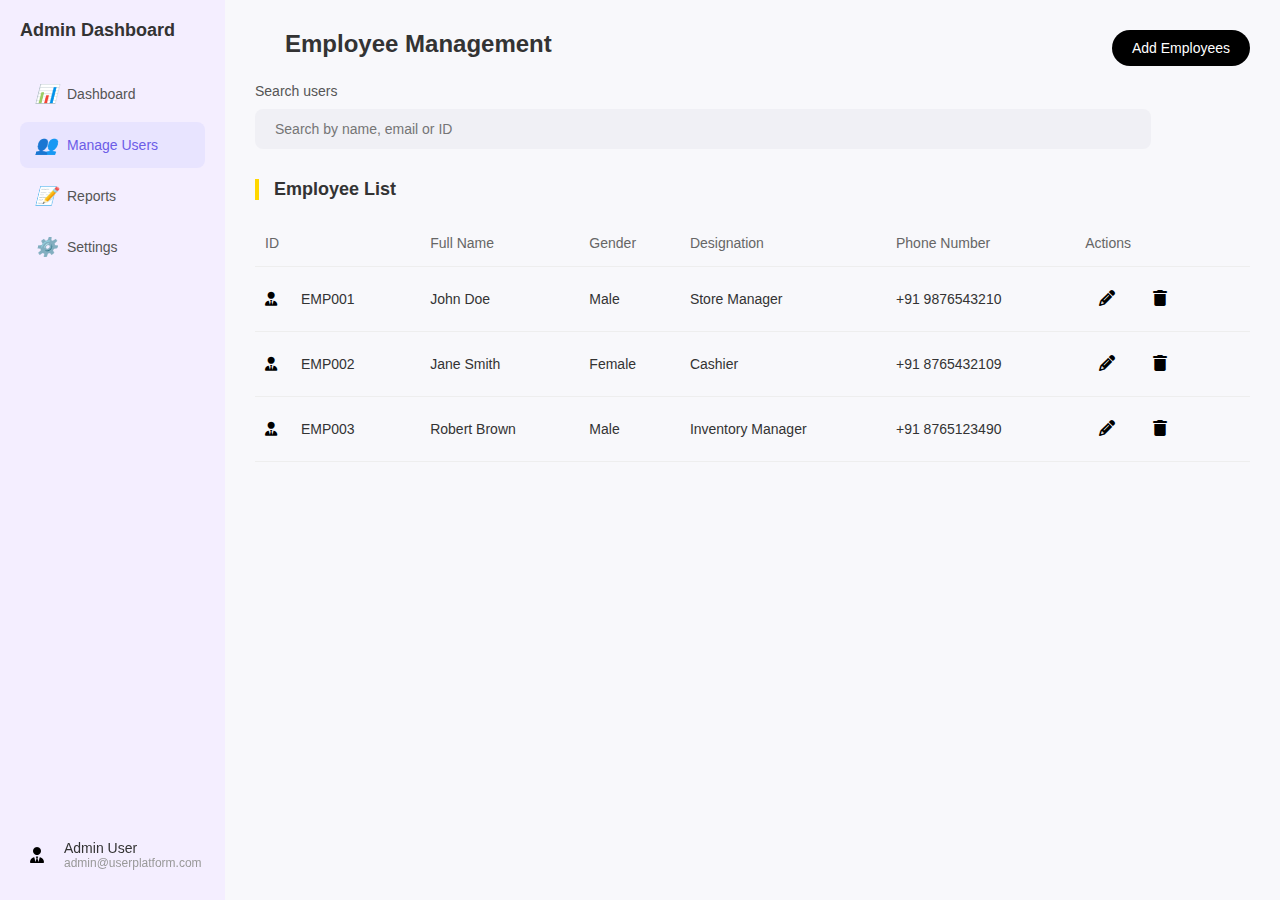
<file: pages/employee-dashboard/index.html>
<!DOCTYPE html>
<html lang="en">
  <head>
    <meta charset="UTF-8" />
    <meta name="viewport" content="width=device-width, initial-scale=1.0" />
    <link rel="stylesheet" href="./styles.css" />
    <link
      rel="stylesheet"
      href="https://cdnjs.cloudflare.com/ajax/libs/font-awesome/6.5.0/css/all.min.css"
    />

    <title>Employee Dashboard</title>
  </head>
  <body>
    <!-- Sidebar -->
    <div class="sidebar" id="sidebar">
      <button class="close-btn" id="closeSidebar">✖</button>
      <!-- Close Button -->
      <div class="sidebar-header">
        <h2>Admin Dashboard</h2>
      </div>

      <nav>
        <a href="#" class="nav-item">
          <i>📊</i>
          Dashboard
        </a>
        <a href="#" class="nav-item active">
          <i>👥</i>
          Manage Users
        </a>
        <a href="#" class="nav-item">
          <i>📝</i>
          Reports
        </a>
        <a href="#" class="nav-item">
          <i>⚙️</i>
          Settings
        </a>
      </nav>

      <div class="admin-profile">
        <i class="fas fa-user-tie" style="margin-right: 20px"></i>
        <div class="admin-info">
          <span class="admin-name">Admin User</span>
          <span class="admin-email">admin@userplatform.com</span>
        </div>
      </div>
    </div>

    <!-- Main Content -->
    <div class="main-content">
      <div class="page-header">
        <h1 class="page-title">Employee Management</h1>
        <a href="../employee-registration/index.html">
          <button class="add-user-btn">Add Employees</button>
        </a>
      </div>

      <button class="sidebar-toggler" id="sidebarToggler">☰</button>

      <div class="search-section">
        <label class="search-label">Search users</label>
        <div class="search-container">
          <input
            type="text"
            class="search-input"
            placeholder="Search by name, email or ID"
          />
        </div>
      </div>

      <h2 class="user-list-header">Employee List</h2>

      <table class="user-table">
        <thead>
          <tr>
            <th>ID</th>
            <th>Full Name</th>
            <th>Gender</th>
            <th>Designation</th>
            <th>Phone Number</th>
            <th>Actions</th>
          </tr>
        </thead>
        <tbody id="employeeTableBody">
          <tr>
            <td class="user-id" data-label="ID">
              <i class="fas fa-user-tie" style="margin-right: 20px"></i>
              EMP001
            </td>
            <td data-label="Full Name">John Smith</td>
            <td data-label="Gender">Male</td>
            <td data-label="Designation">Store Manager</td>
            <td data-label="Phone Number">+91 9876543210</td>
            <td data-label="Actions">
              <div class="action-buttons">
                <button class="edit-btn" title="Edit">
                  <i class="fas fa-user-edit"></i>
                </button>
                <button class="delete-btn" title="Delete">
                  <i class="fa fa-trash" aria-hidden="true"></i>
                </button>
              </div>
            </td>
          </tr>
          <tr>
            <td class="user-id">
              <i class="fas fa-user-tie" style="margin-right: 20px"></i>
              EMP002
            </td>
            <td>Sarah Johnson</td>
            <td>Female</td>
            <td>Sales Associate</td>
            <td>+91 8765432109</td>
            <td>
              <div class="action-buttons">
                <button class="edit-btn" title="Edit">
                  <i class="fas fa-user-edit"></i>
                </button>
                <button class="delete-btn" title="Delete">
                  <i class="fa fa-trash" aria-hidden="true"></i>
                </button>
              </div>
            </td>
          </tr>
          <tr>
            <td class="user-id">
              <i class="fas fa-user-tie" style="margin-right: 20px"></i>
              EMP003
            </td>
            <td>Michael Brown</td>
            <td>Male</td>
            <td>Inventory Manager</td>
            <td>+91 7654321098</td>
            <td>
              <div class="action-buttons">
                <button class="edit-btn" title="Edit">
                  <i class="fas fa-user-edit"></i>
                </button>
                <button class="delete-btn" title="Delete">
                  <i class="fa fa-trash" aria-hidden="true"></i>
                </button>
              </div>
            </td>
          </tr>
          <tr>
            <td class="user-id">
              <i class="fas fa-user-tie" style="margin-right: 20px"></i>
              EMP004
            </td>
            <td>Emily Davis</td>
            <td>Female</td>
            <td>Cashier</td>
            <td>+91 6543210987</td>
            <td>
              <div class="action-buttons">
                <button class="edit-btn" title="Edit">
                  <i class="fas fa-user-edit"></i>
                </button>
                <button class="delete-btn" title="Delete">
                  <i class="fa fa-trash" aria-hidden="true"></i>
                </button>
              </div>
            </td>
          </tr>
          <tr>
            <td class="user-id">
              <i class="fas fa-user-tie" style="margin-right: 20px"></i>
              EMP005
            </td>
            <td>Robert Wilson</td>
            <td>Male</td>
            <td>Tailor</td>
            <td>+91 5432109876</td>
            <td>
              <div class="action-buttons">
                <button class="edit-btn" title="Edit">
                  <i class="fas fa-user-edit"></i>
                </button>
                <button class="delete-btn" title="Delete">
                  <i class="fa fa-trash" aria-hidden="true"></i>
                </button>
              </div>
            </td>
          </tr>
        </tbody>
      </table>
    </div>
    <script src="./script.js"></script>
  </body>
</html>
</file>
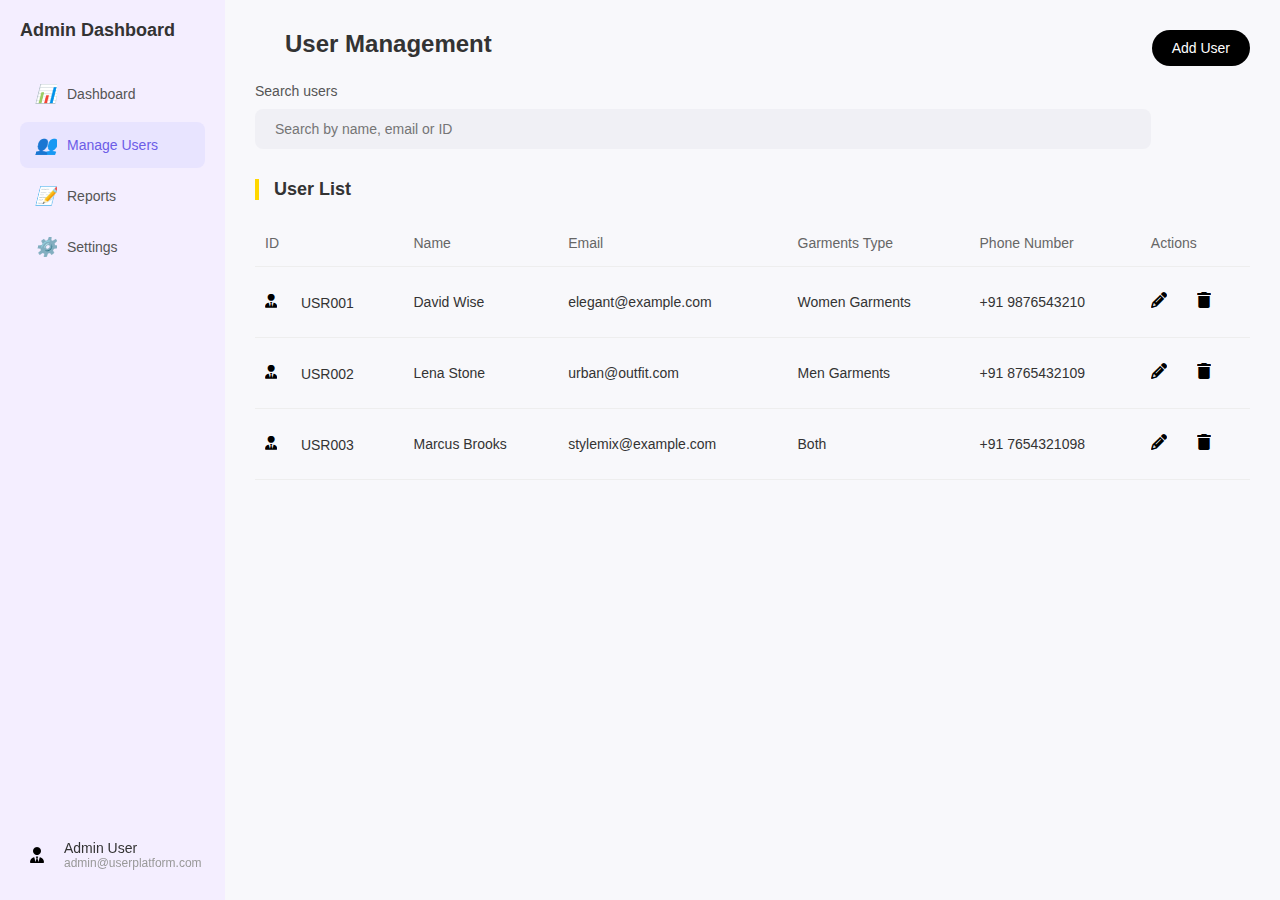
<file: pages/shop-dashboard/index.html>
<!DOCTYPE html>
<html lang="en">
  <head>
    <meta charset="UTF-8" />
    <meta name="viewport" content="width=device-width, initial-scale=1.0" />
    <link
      rel="stylesheet"
      href="https://cdnjs.cloudflare.com/ajax/libs/font-awesome/6.5.0/css/all.min.css"
    />

    <link rel="stylesheet" href="./styles.css" />
    <title>Admin Dashboard</title>
  </head>
  <body>
    <button id="sidebarToggler" class="sidebar-toggler">☰</button>

    <!-- Sidebar -->
    <div id="sidebar" class="sidebar">
      <button id="closeSidebar" class="close-btn">✖</button>
      <!-- rest of your sidebar content -->

      <nav>
        <div class="sidebar-header">
          <h2>Admin Dashboard</h2>
        </div>
        <a href="#" class="nav-item">
          <i>📊</i>
          Dashboard
        </a>
        <a href="#" class="nav-item active">
          <i>👥</i>
          Manage Users
        </a>
        <a href="#" class="nav-item">
          <i>📝</i>
          Reports
        </a>
        <a href="#" class="nav-item">
          <i>⚙️</i>
          Settings
        </a>
      </nav>
      <div class="admin-profile">
        <i class="fas fa-user-tie" style="margin-right: 20px"></i>
        <div class="admin-info">
          <span class="admin-name">Admin User</span>
          <span class="admin-email">admin@userplatform.com</span>
        </div>
      </div>
    </div>

    <!-- Main Content -->
    <div class="main-content">
      <h1 class="page-title">User Management</h1>
      <a href="../shop-registration/index.html" style="text-decoration: none"
        ><button class="add-user-btn">Add User</button>
      </a>

      <div class="search-section">
        <label class="search-label">Search users</label>
        <div class="search-container">
          <input
            type="text"
            class="search-input"
            placeholder="Search by name, email or ID"
          />
        </div>
      </div>

      <h2 class="user-list-header">User List</h2>

      <table class="user-table">
        <thead>
          <tr>
            <th>ID</th>
            <th>Name</th>
            <th>Email</th>
            <th>Garments Type</th>
            <th>Phone Number</th>
            <th>Actions</th>
          </tr>
        </thead>
        <tbody id="shopTableBody">
          <tr>
            <td class="user-id">
              <i class="fas fa-user-tie" style="margin-right: 20px"></i>
              USR001
            </td>

            <td>John Smith</td>
            <td>john.smith@example.com</td>
            <td>Men Garments</td>
            <td>+91 9876543210</td>
            <td>
              <div class="action-buttons">
                <button class="edit-btn">
                  <i class="fa-solid fa-pencil"></i>
                </button>
                <button class="delete-btn">
                  <i class="fa fa-trash" aria-hidden="true"></i>
                </button>
              </div>
            </td>
          </tr>
          <tr>
            <td class="user-id">
              <i class="fas fa-user-tie" style="margin-right: 20px"></i>
              USR002
            </td>
            <td>Sarah Johnson</td>
            <td>sarah.j@example.com</td>
            <td>Women Garments</td>
            <td>+91 8765432109</td>
            <td>
              <div class="action-buttons">
                <button class="edit-btn">
                  <i class="fa-solid fa-pencil"></i>
                </button>
                <button class="delete-btn">
                  <i class="fa fa-trash" aria-hidden="true"></i>
                </button>
              </div>
            </td>
          </tr>
          <tr>
            <td class="user-id">
              <i class="fas fa-user-tie" style="margin-right: 20px"></i>
              USR003
            </td>
            <td>Michael Brown</td>
            <td>m.brown@example.com</td>
            <td>Both</td>
            <td>+91 7654321098</td>
            <td>
              <div class="action-buttons">
                <button class="edit-btn">
                  <i class="fa-solid fa-pencil"></i>
                </button>
                <button class="delete-btn">
                  <i class="fa fa-trash" aria-hidden="true"></i>
                </button>
              </div>
            </td>
          </tr>
          <tr>
            <td class="user-id">
              <i class="fas fa-user-tie" style="margin-right: 20px"></i>
              USR004
            </td>
            <td>Emily Davis</td>
            <td>emily.d@example.com</td>
            <td>Women Garments</td>
            <td>+91 6543210987</td>
            <td>
              <div class="action-buttons">
                <button class="edit-btn">
                  <i class="fa-solid fa-pencil"></i>
                </button>
                <button class="delete-btn">
                  <i class="fa fa-trash" aria-hidden="true"></i>
                </button>
              </div>
            </td>
          </tr>
          <tr>
            <td class="user-id">
              <i class="fas fa-user-tie" style="margin-right: 20px"></i>
              USR005
            </td>
            <td>Robert Wilson</td>
            <td>r.wilson@example.com</td>
            <td>Men Garments</td>
            <td>+91 5432109876</td>
            <td>
              <div class="action-buttons">
                <button class="edit-btn">
                  <i class="fa-solid fa-pencil"></i>
                </button>
                <button class="delete-btn">
                  <i class="fa fa-trash" aria-hidden="true"></i>
                </button>
              </div>
            </td>
          </tr>
        </tbody>
      </table>
    </div>
    <script src="./script.js"></script>
  </body>
</html>
</file>
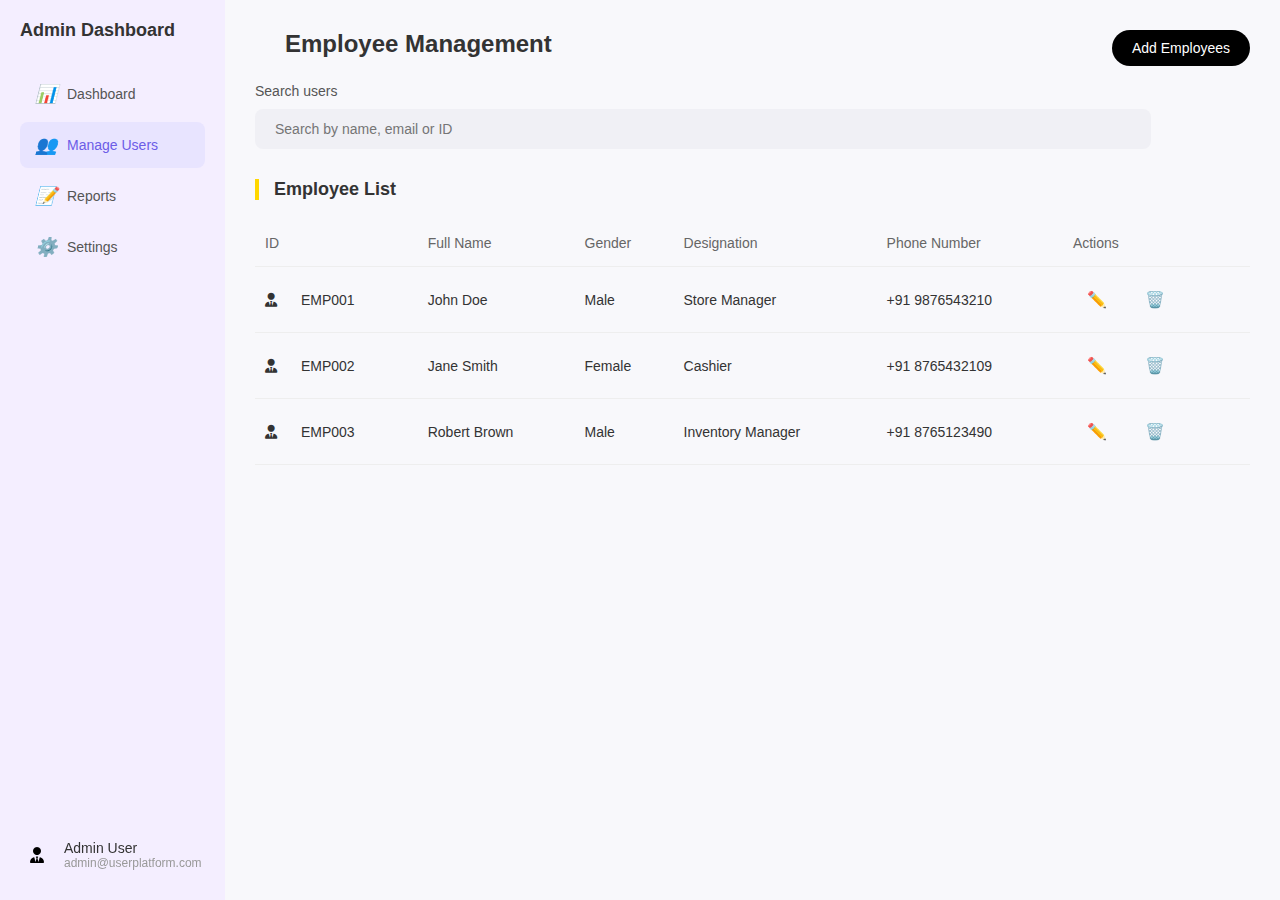
<file: pages/Employee_Management.html>
<!DOCTYPE html>
<html lang="en">
  <head>
    <meta charset="UTF-8" />
    <meta name="viewport" content="width=device-width, initial-scale=1.0" />
    <link rel="stylesheet" href="../assets/css/Empoyee_Management.css" />
    <link
      rel="stylesheet"
      href="https://cdnjs.cloudflare.com/ajax/libs/font-awesome/6.4.2/css/all.min.css"
    />

    <title>Employee Dashboard</title>
  </head>
  <body>
    <!-- Sidebar -->
    <div class="sidebar" id="sidebar">
      <button class="close-btn" id="closeSidebar">✖</button>
      <!-- Close Button -->
      <div class="sidebar-header">
        <h2>Admin Dashboard</h2>
      </div>

      <nav>
        <a href="#" class="nav-item">
          <i>📊</i>
          Dashboard
        </a>
        <a href="#" class="nav-item active">
          <i>👥</i>
          Manage Users
        </a>
        <a href="#" class="nav-item">
          <i>📝</i>
          Reports
        </a>
        <a href="#" class="nav-item">
          <i>⚙️</i>
          Settings
        </a>
      </nav>

      <div class="admin-profile">
        <i class="fas fa-user-tie" style="margin-right: 20px"></i>
        <div class="admin-info">
          <span class="admin-name">Admin User</span>
          <span class="admin-email">admin@userplatform.com</span>
        </div>
      </div>
    </div>

    <!-- Main Content -->
    <div class="main-content">
      <div class="page-header">
        <h1 class="page-title">Employee Management</h1>
        <a href="./Employee_Registration.html">
          <button class="add-user-btn">Add Employees</button>
        </a>
      </div>

      <button class="sidebar-toggler" id="sidebarToggler">☰</button>

      <div class="search-section">
        <label class="search-label">Search users</label>
        <div class="search-container">
          <input
            type="text"
            class="search-input"
            placeholder="Search by name, email or ID"
          />
        </div>
      </div>

      <h2 class="user-list-header">Employee List</h2>

      <table class="user-table">
        <thead>
          <tr>
            <th>ID</th>
            <th>Full Name</th>
            <th>Gender</th>
            <th>Designation</th>
            <th>Phone Number</th>
            <th>Actions</th>
          </tr>
        </thead>
        <tbody id="employeeTableBody">
          <tr>
            <td class="user-id" data-label="ID">
              <i class="fas fa-user-tie" style="margin-right: 20px"></i>
              EMP001
            </td>
            <td data-label="Full Name">John Smith</td>
            <td data-label="Gender">Male</td>
            <td data-label="Designation">Store Manager</td>
            <td data-label="Phone Number">+91 9876543210</td>
            <td data-label="Actions">
              <div class="action-buttons">
                <button class="edit-btn" title="Edit">
                  <i class="fas fa-user-edit"></i>
                </button>
                <button class="delete-btn" title="Delete">
                  <i class="fas fa-trash"></i>
                </button>
              </div>
            </td>
          </tr>
          <tr>
            <td class="user-id">
              <i class="fas fa-user-tie" style="margin-right: 20px"></i>
              EMP002
            </td>
            <td>Sarah Johnson</td>
            <td>Female</td>
            <td>Sales Associate</td>
            <td>+91 8765432109</td>
            <td>
              <div class="action-buttons">
                <button class="edit-btn" title="Edit">
                  <i class="fa-solid fa-pen"></i>
                </button>
                <button class="delete-btn" title="Delete">
                  <i class="fas fa-trash"></i>
                </button>
              </div>
            </td>
          </tr>
          <tr>
            <td class="user-id">
              <i class="fas fa-user-tie" style="margin-right: 20px"></i>
              EMP003
            </td>
            <td>Michael Brown</td>
            <td>Male</td>
            <td>Inventory Manager</td>
            <td>+91 7654321098</td>
            <td>
              <div class="action-buttons">
                <button class="edit-btn" title="Edit">
                  <i class="fas fa-pen"></i>
                </button>
                <button class="delete-btn" title="Delete">
                  <i class="fas fa-trash-alt"></i>
                </button>
              </div>
            </td>
          </tr>
          <tr>
            <td class="user-id">
              <i class="fas fa-user-tie" style="margin-right: 20px"></i>
              EMP004
            </td>
            <td>Emily Davis</td>
            <td>Female</td>
            <td>Cashier</td>
            <td>+91 6543210987</td>
            <td>
              <div class="action-buttons">
                <button class="edit-btn" title="Edit">
                  <i class="fas fa-pen"></i>
                </button>
                <button class="delete-btn" title="Delete">
                  <i class="fas fa-trash-alt"></i>
                </button>
              </div>
            </td>
          </tr>
          <tr>
            <td class="user-id">
              <i class="fas fa-user-tie" style="margin-right: 20px"></i>
              EMP005
            </td>
            <td>Robert Wilson</td>
            <td>Male</td>
            <td>Tailor</td>
            <td>+91 5432109876</td>
            <td>
              <div class="action-buttons">
                <button class="edit-btn" title="Edit">
                  <i class="fas fa-pen"></i>
                </button>
                <button class="delete-btn" title="Delete">
                  <i class="fas fa-trash-alt"></i>
                </button>
              </div>
            </td>
          </tr>
        </tbody>
      </table>
    </div>
    <script src="../assets/js/Employee_Management.js"></script>
  </body>
</html>
</file>
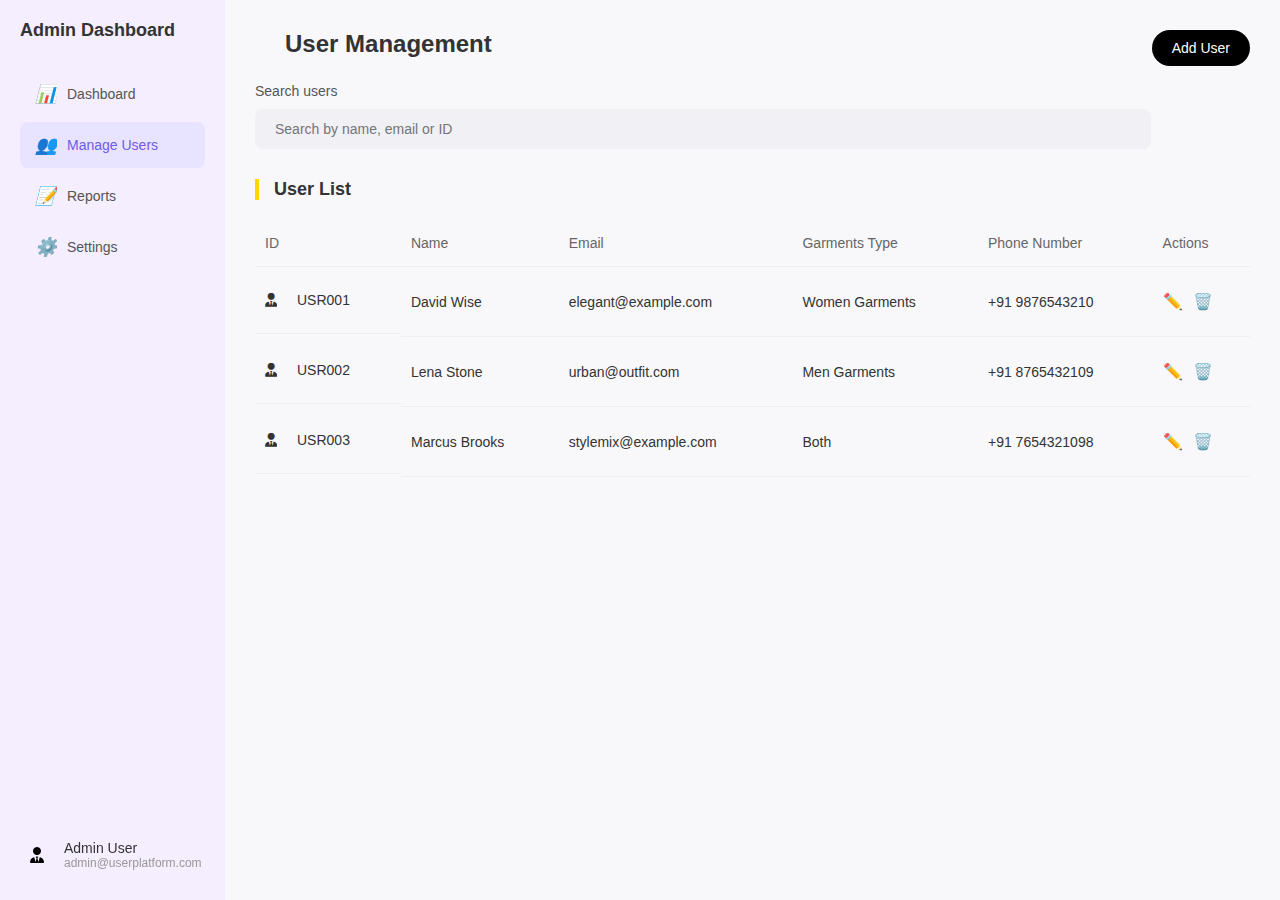
<file: pages/User_Management.html>
<!DOCTYPE html>
<html lang="en">
  <head>
    <meta charset="UTF-8" />
    <meta name="viewport" content="width=device-width, initial-scale=1.0" />
    <link
      rel="stylesheet"
      href="https://cdnjs.cloudflare.com/ajax/libs/font-awesome/6.5.0/css/all.min.css"
    />

    <link rel="stylesheet" href="../assets/css/User_Management.css" />
    <title>Admin Dashboard</title>
  </head>
  <body>
    <button id="sidebarToggler" class="sidebar-toggler">☰</button>

    <!-- Sidebar -->
    <div id="sidebar" class="sidebar">
      <button id="closeSidebar" class="close-btn">✖</button>
      <!-- rest of your sidebar content -->

      <nav>
        <div class="sidebar-header">
          <h2>Admin Dashboard</h2>
        </div>
        <a href="#" class="nav-item">
          <i>📊</i>
          Dashboard
        </a>
        <a href="#" class="nav-item active">
          <i>👥</i>
          Manage Users
        </a>
        <a href="#" class="nav-item">
          <i>📝</i>
          Reports
        </a>
        <a href="#" class="nav-item">
          <i>⚙️</i>
          Settings
        </a>
      </nav>
      <div class="admin-profile">
        <i class="fas fa-user-tie" style="margin-right: 20px"></i>
        <div class="admin-info">
          <span class="admin-name">Admin User</span>
          <span class="admin-email">admin@userplatform.com</span>
        </div>
      </div>
    </div>

    <!-- Main Content -->
    <div class="main-content">
      <h1 class="page-title">User Management</h1>
      <a href="./Shop_Registration.html" style="text-decoration: none"
        ><button class="add-user-btn">Add User</button>
      </a>

      <div class="search-section">
        <label class="search-label">Search users</label>
        <div class="search-container">
          <input
            type="text"
            class="search-input"
            placeholder="Search by name, email or ID"
          />
        </div>
      </div>

      <h2 class="user-list-header">User List</h2>

      <table class="user-table">
        <thead>
          <tr>
            <th>ID</th>
            <th>Name</th>
            <th>Email</th>
            <th>Garments Type</th>
            <th>Phone Number</th>
            <th>Actions</th>
          </tr>
        </thead>
        <tbody id="shopTableBody">
          <tr>
            <td class="user-id">
              <i class="fas fa-user-tie" style="margin-right: 20px"></i>
              USR001
            </td>

            <td>John Smith</td>
            <td>john.smith@example.com</td>
            <td>Men Garments</td>
            <td>+91 9876543210</td>
            <td>
              <div class="action-buttons">
                <button class="edit-btn">✏️</button>
                <button class="delete-btn">🗑️</button>
              </div>
            </td>
          </tr>
          <tr>
            <td class="user-id">
              <i class="fas fa-user-tie" style="margin-right: 20px"></i>
              USR002
            </td>
            <td>Sarah Johnson</td>
            <td>sarah.j@example.com</td>
            <td>Women Garments</td>
            <td>+91 8765432109</td>
            <td>
              <div class="action-buttons">
                <button class="edit-btn">✏️</button>
                <button class="delete-btn">🗑️</button>
              </div>
            </td>
          </tr>
          <tr>
            <td class="user-id">
              <i class="fas fa-user-tie" style="margin-right: 20px"></i>
              USR003
            </td>
            <td>Michael Brown</td>
            <td>m.brown@example.com</td>
            <td>Both</td>
            <td>+91 7654321098</td>
            <td>
              <div class="action-buttons">
                <button class="edit-btn">✏️</button>
                <button class="delete-btn">🗑️</button>
              </div>
            </td>
          </tr>
          <tr>
            <td class="user-id">
              <i class="fas fa-user-tie" style="margin-right: 20px"></i>
              USR004
            </td>
            <td>Emily Davis</td>
            <td>emily.d@example.com</td>
            <td>Women Garments</td>
            <td>+91 6543210987</td>
            <td>
              <div class="action-buttons">
                <button class="edit-btn">✏️</button>
                <button class="delete-btn">🗑️</button>
              </div>
            </td>
          </tr>
          <tr>
            <td class="user-id">
              <i class="fas fa-user-tie" style="margin-right: 20px"></i>
              USR005
            </td>
            <td>Robert Wilson</td>
            <td>r.wilson@example.com</td>
            <td>Men Garments</td>
            <td>+91 5432109876</td>
            <td>
              <div class="action-buttons">
                <button class="edit-btn">✏️</button>
                <button class="delete-btn">🗑️</button>
              </div>
            </td>
          </tr>
        </tbody>
      </table>
    </div>
    <script src="../assets/js/User_Management.js"></script>
  </body>
</html>
</file>
<file: pages/employee-dashboard/styles.css>
* {
  margin: 0;
  padding: 0;
  box-sizing: border-box;
  font-family: -apple-system, BlinkMacSystemFont, "Segoe UI", Roboto, Oxygen,
    Ubuntu, Cantarell, "Open Sans", "Helvetica Neue", sans-serif;
}

body {
  display: flex;
  background-color: #f8f8fb;
}

.sidebar {
  width: 225px;
  height: 100vh;
  background-color: #f4eeff;
  padding: 20px;
  position: fixed;
  left: 0;
  top: 0;
  bottom: 0;
  z-index: 2;
}

.sidebar-header {
  display: flex;
  justify-content: space-between;
  align-items: center;
  margin-bottom: 30px;
}

.sidebar-header h2 {
  font-size: 18px;
  color: #333;
  font-weight: 600;
}

.add-button {
  background-color: transparent;
  border: none;
  font-size: 20px;
  cursor: pointer;
  color: #666;
}

.nav-item {
  display: flex;
  align-items: center;
  padding: 12px 15px;
  margin-bottom: 5px;
  border-radius: 8px;
  color: #555;
  text-decoration: none;
  font-size: 14px;
}

.nav-item.active {
  background-color: #e8e4ff;
  color: #6c5ce7;
}

.nav-item i {
  margin-right: 10px;
  font-size: 18px;
}

.main-content {
  flex: 1;
  margin-left: 225px;
  padding: 30px;
}

.page-title {
  font-size: 24px;
  font-weight: 600;
  margin-bottom: 25px;
  margin-left: 30px;
  color: #333;
}

.search-section {
  margin-bottom: 30px;
}

.search-label {
  display: block;
  margin-bottom: 10px;
  font-size: 14px;
  color: #555;
}

.search-container {
  position: relative;
}

.search-input {
  width: 90%;
  padding: 12px 20px;
  border: none;
  background-color: #f0f0f5;
  border-radius: 8px;
  font-size: 14px;
  color: #333;
}

.search-icon {
  position: absolute;
  right: 15px;
  top: 50%;
  transform: translateY(-50%);
  color: #999;
}

.user-list-header {
  border-left: 4px solid #ffd700;
  padding-left: 15px;
  margin-bottom: 20px;
  font-size: 18px;
  font-weight: 600;
  color: #333;
}

.user-table {
  width: 100%;
  border-collapse: collapse;
  margin-bottom: 30px;
}

.user-table th {
  text-align: left;
  padding: 15px 10px;
  border-bottom: 1px solid #eee;
  color: #666;
  font-weight: 500;
  font-size: 14px;
}

.user-table td {
  padding: 15px 10px;
  border-bottom: 1px solid #eee;
  color: #333;
  font-size: 14px;
}

.action-buttons {
  display: flex;
  gap: 10px;
}

.edit-btn,
.delete-btn {
  background: none;
  border: none;
  cursor: pointer;
  color: #666;
  font-size: 16px;
}

.add-user-btn {
  padding: 10px 20px;
  background-color: #000;
  color: #fff;
  border: none;
  border-radius: 20px;
  cursor: pointer;
  font-weight: 500;
  font-size: 14px;
  position: absolute;
  right: 30px;
  top: 30px;
}

.admin-profile {
  position: fixed;
  bottom: 20px;
  left: 20px;
  display: flex;
  align-items: center;
  padding: 10px;
}

.admin-avatar {
  width: 35px;
  height: 35px;
  border-radius: 50%;
  margin-right: 10px;
}

.admin-info {
  display: flex;
  flex-direction: column;
}

.admin-name {
  font-weight: 500;
  font-size: 14px;
  color: #333;
}

.admin-email {
  font-size: 12px;
  color: #999;
}

* {
  margin: 0;
  padding: 0;
  box-sizing: border-box;
}
body {
  display: flex;
  background-color: #f8f8fb;
}
.sidebar {
  width: 225px;
  height: 100vh;
  background-color: #f4eeff;
  padding: 20px;
  position: fixed;
  left: 0;
  top: 0;
  bottom: 0;
  transition: transform 0.3s ease-in-out;
}

.main-content {
  flex: 1;
  margin-left: 225px;
  padding: 30px;
}

/* Close button (X) */
.close-btn {
  display: none;
  position: absolute;
  top: 10px;
  right: 15px;
  background: none;
  border: none;
  font-size: 20px;
  color: black;
  cursor: pointer;
}

.sidebar-toggler {
  display: none;
  position: absolute;
  top: 30px;
  left: 20px;
  font-size: 24px;
  background: none;
  border: none;
  cursor: pointer;
  z-index: 1;
  color: #333;
}

.action-buttons button {
  color: white;
  border: none;
  padding: 8px 10px;
  margin: 0 4px;
  border-radius: 6px;
  transition: background-color 0.3s ease;
}

.action-buttons i {
  font-size: 16px;
}

/* Hide toggler when sidebar is open */
.sidebar.show + .sidebar-toggler {
  display: none;
}

i {
  color: black;
}

/* Responsive styles */
@media (max-width: 1029px) {
  .sidebar {
    transform: translateX(-100%);
  }
  .sidebar.show {
    transform: translateX(0);
  }
  .sidebar-toggler {
    display: block;
    margin-bottom: 25px;
  }
  .main-content {
    margin-left: 0;
  }
  .close-btn {
    display: block;
  }
}

@media (max-width: 530px) {
  .page-header {
    flex-direction: column;
    align-items: center; /* Center both title and button */
    text-align: center;
  }

  .add-user-btn {
    position: static;
    margin-bottom: 30px;
    margin-top: 10px;
    align-self: center; /* Ensure it's centered in the flex container */
  }
}

@media (max-width: 363px) {
  .page-title {
    font-size: 18px;
    position: relative;
    top: 3px;
  }
}

@media (max-width: 700px) {
  .user-table thead {
    display: none; /* Hide table headers */
  }

  .user-table,
  .user-table tbody,
  .user-table tr,
  .user-table td {
    display: block;
    width: 100%;
  }

  .user-table tr {
    background-color: #fff;
    margin-bottom: 15px;
    padding: 15px;
    border-radius: 10px;
    box-shadow: 0 2px 5px rgba(0, 0, 0, 0.05);
  }

  .user-table td {
    text-align: left;
    padding: 8px 10px;
    border: none;
    position: relative;
  }

  .user-table td::before {
    content: attr(data-label);
    font-weight: bold;
    display: block;
    color: #666;
    margin-bottom: 5px;
    font-size: 13px;
  }

  /* Fix to align avatar and ID side by side */
  .user-id {
    display: flex;
    align-items: center;
    gap: 10px;
  }

  .user-id img {
    position: static;
    margin: 0;
  }

  .user-avatar {
    width: 35px;
    height: 35px;
    border-radius: 50%;
    object-fit: cover;
  }

  .action-buttons {
    display: flex;
    gap: 10px;
    margin-top: 8px;
  }

  .edit-btn,
  .delete-btn {
    font-size: 16px;
  }
}
</file>
<file: pages/shop-dashboard/styles.css>
* {
  margin: 0;
  padding: 0;
  box-sizing: border-box;
  font-family: -apple-system, BlinkMacSystemFont, "Segoe UI", Roboto, Oxygen,
    Ubuntu, Cantarell, "Open Sans", "Helvetica Neue", sans-serif;
  max-width: 100%;
  overflow-x: hidden;
}

body {
  display: flex;
  background-color: #f8f8fb;
}

.sidebar {
  width: 225px;
  height: 100vh;
  /* background-color: #f5f5fa; */
  background-color: #f4eeff;
  padding: 20px;
  position: fixed;
  left: 0;
  top: 0;
  bottom: 0;
  transition: transform 0.3s ease-in-out;
  z-index: 2;
}

.sidebar-header {
  display: flex;
  justify-content: space-between;
  align-items: center;
  margin-bottom: 30px;
}

.sidebar-header h2 {
  font-size: 18px;
  color: #333;
  font-weight: 600;
}

.add-button {
  background-color: transparent;
  border: none;
  font-size: 20px;
  cursor: pointer;
  color: #666;
}

.nav-item {
  display: flex;
  align-items: center;
  padding: 12px 15px;
  margin-bottom: 5px;
  border-radius: 8px;
  color: #555;
  text-decoration: none;
  font-size: 14px;
}

.nav-item.active {
  background-color: #e8e4ff;
  color: #6c5ce7;
}

.nav-item i {
  margin-right: 10px;
  font-size: 18px;
}

.main-content {
  flex: 1;
  margin-left: 225px;
  padding: 30px;
}

.page-title {
  font-size: 24px;
  font-weight: 600;
  margin-bottom: 25px;
  margin-left: 30px;
  color: #333;
}

.search-section {
  margin-bottom: 30px;
}

.search-label {
  display: block;
  margin-bottom: 10px;
  font-size: 14px;
  color: #555;
}

.search-container {
  position: relative;
}

.search-input {
  width: 90%;
  padding: 12px 20px;
  border: none;
  background-color: #f0f0f5;
  border-radius: 8px;
  font-size: 14px;
  color: #333;
}

.search-icon {
  position: absolute;
  right: 15px;
  top: 50%;
  transform: translateY(-50%);
  color: #999;
}

.user-list-header {
  border-left: 4px solid #ffd700;
  padding-left: 15px;
  margin-bottom: 20px;
  font-size: 18px;
  font-weight: 600;
  color: #333;
}

.user-table {
  width: 100%;
  border-collapse: collapse;
  margin-bottom: 30px;
}

.user-table th {
  text-align: left;
  padding: 15px 10px;
  border-bottom: 1px solid #eee;
  color: #666;
  font-weight: 500;
  font-size: 14px;
}

.user-table td {
  padding: 25px 10px;
  border-bottom: 1px solid #eee;
  color: #333;
  font-size: 14px;
}

.action-buttons {
  display: flex;
  gap: 10px;
}

.edit-btn,
.delete-btn {
  background: none;
  border: none;
  cursor: pointer;
  color: #666;
  font-size: 16px;
}

.add-user-btn {
  padding: 10px 20px;
  background-color: #000;
  color: #fff;
  border: none;
  border-radius: 20px;
  cursor: pointer;
  font-weight: 500;
  font-size: 14px;
  position: absolute;
  right: 30px;
  top: 30px;
}

.admin-profile {
  position: fixed;
  bottom: 20px;
  left: 20px;
  display: flex;
  align-items: center;
  padding: 10px;
}

.admin-avatar {
  width: 35px;
  height: 35px;
  border-radius: 50%;
  margin-right: 10px;
}

.admin-info {
  display: flex;
  flex-direction: column;
}

.admin-name {
  font-weight: 500;
  font-size: 14px;
  color: #333;
}

.admin-email {
  font-size: 12px;
  color: #999;
}

/* Sidebar toggler (☰) */
.sidebar-toggler {
  display: none;
  position: absolute;
  top: 30px;
  left: 20px;
  font-size: 24px;
  background: none;
  border: none;
  cursor: pointer;
  z-index: 1;
  color: #333;
}

/* Close button (X) */
.close-btn {
  display: none;
  position: absolute;
  top: 10px;
  right: 15px;
  background: none;
  border: none;
  font-size: 20px;
  color: black;
  cursor: pointer;
}

i {
  color: black;
}

.fa-trash {
  margin-left: 20px;
}

/* Responsive styles */
@media (max-width: 1029px) {
  .sidebar {
    transform: translateX(-100%);
  }

  .sidebar.show {
    transform: translateX(0);
  }

  .sidebar-toggler {
    display: block;
    margin-bottom: 25px;
  }

  .main-content {
    margin-left: 0;
  }

  .close-btn {
    display: block;
  }
}

@media (max-width: 530px) {
  .page-header {
    flex-direction: column;
    align-items: center;
    text-align: center;
  }

  .add-user-btn {
    position: static;
    margin-bottom: 30px;
    margin-top: 10px;
    align-self: center;
  }

  .add-user-btn {
    position: static;
    margin: 10px auto 30px auto;
    display: block;
    align-self: center;
  }

  .page-title {
    text-align: center;
  }
}

@media (max-width: 363px) {
  .page-title {
    font-size: 18px;
    position: relative;
    top: 3px;
  }
  .main-content {
    padding: 15px;
  }

  .user-table tr {
    padding: 10px;
  }

  .user-id {
    flex-direction: column;
    align-items: flex-start;
  }
}

@media (max-width: 700px) {
  .user-table thead {
    display: none;
  }

  .user-table,
  .user-table tbody,
  .user-table tr,
  .user-table td {
    display: block;
    width: 100%;
  }

  .user-table tr {
    background-color: #fff;
    margin-bottom: 15px;
    padding: 15px;
    border-radius: 10px;
    box-shadow: 0 2px 5px rgba(0, 0, 0, 0.05);
  }

  .user-table td {
    text-align: left;
    padding: 8px 10px;
    border: none;
    position: relative;
  }

  .user-table td::before {
    content: attr(data-label);
    font-weight: bold;
    display: block;
    color: #666;
    margin-bottom: 5px;
    font-size: 13px;
  }

  .user-id {
    display: flex;
    align-items: center;
    gap: 10px;
  }

  .user-id img {
    position: relative;
    top: 10px;
  }

  .user-avatar {
    width: 35px;
    height: 35px;
    border-radius: 50%;
    object-fit: cover;
  }

  .action-buttons {
    display: flex;
    gap: 10px;
    margin-top: 8px;
  }

  .edit-btn,
  .delete-btn {
    font-size: 16px;
  }
}
</file>
<file: assets/css/Empoyee_Management.css>
* {
  margin: 0;
  padding: 0;
  box-sizing: border-box;
  font-family: -apple-system, BlinkMacSystemFont, "Segoe UI", Roboto, Oxygen,
    Ubuntu, Cantarell, "Open Sans", "Helvetica Neue", sans-serif;
}

body {
  display: flex;
  background-color: #f8f8fb;
}

.sidebar {
  width: 225px;
  height: 100vh;
  background-color: #f4eeff;
  padding: 20px;
  position: fixed;
  left: 0;
  top: 0;
  bottom: 0;
  z-index: 2;
}

.sidebar-header {
  display: flex;
  justify-content: space-between;
  align-items: center;
  margin-bottom: 30px;
}

.sidebar-header h2 {
  font-size: 18px;
  color: #333;
  font-weight: 600;
}

.add-button {
  background-color: transparent;
  border: none;
  font-size: 20px;
  cursor: pointer;
  color: #666;
}

.nav-item {
  display: flex;
  align-items: center;
  padding: 12px 15px;
  margin-bottom: 5px;
  border-radius: 8px;
  color: #555;
  text-decoration: none;
  font-size: 14px;
}

.nav-item.active {
  background-color: #e8e4ff;
  color: #6c5ce7;
}

.nav-item i {
  margin-right: 10px;
  font-size: 18px;
}

.main-content {
  flex: 1;
  margin-left: 225px;
  padding: 30px;
}

.page-title {
  font-size: 24px;
  font-weight: 600;
  margin-bottom: 25px;
  margin-left: 30px;
  color: #333;
}

.search-section {
  margin-bottom: 30px;
}

.search-label {
  display: block;
  margin-bottom: 10px;
  font-size: 14px;
  color: #555;
}

.search-container {
  position: relative;
}

.search-input {
  width: 90%;
  padding: 12px 20px;
  border: none;
  background-color: #f0f0f5;
  border-radius: 8px;
  font-size: 14px;
  color: #333;
}

.search-icon {
  position: absolute;
  right: 15px;
  top: 50%;
  transform: translateY(-50%);
  color: #999;
}

.user-list-header {
  border-left: 4px solid #ffd700;
  padding-left: 15px;
  margin-bottom: 20px;
  font-size: 18px;
  font-weight: 600;
  color: #333;
}

.user-table {
  width: 100%;
  border-collapse: collapse;
  margin-bottom: 30px;
}

.user-table th {
  text-align: left;
  padding: 15px 10px;
  border-bottom: 1px solid #eee;
  color: #666;
  font-weight: 500;
  font-size: 14px;
}

.user-table td {
  padding: 15px 10px;
  border-bottom: 1px solid #eee;
  color: #333;
  font-size: 14px;
}

.action-buttons {
  display: flex;
  gap: 10px;
}

.edit-btn,
.delete-btn {
  background: none;
  border: none;
  cursor: pointer;
  color: #666;
  font-size: 16px;
}

.add-user-btn {
  padding: 10px 20px;
  background-color: #000;
  color: #fff;
  border: none;
  border-radius: 20px;
  cursor: pointer;
  font-weight: 500;
  font-size: 14px;
  position: absolute;
  right: 30px;
  top: 30px;
}

.admin-profile {
  position: fixed;
  bottom: 20px;
  left: 20px;
  display: flex;
  align-items: center;
  padding: 10px;
}

.admin-avatar {
  width: 35px;
  height: 35px;
  border-radius: 50%;
  margin-right: 10px;
}

.admin-info {
  display: flex;
  flex-direction: column;
}

.admin-name {
  font-weight: 500;
  font-size: 14px;
  color: #333;
}

.admin-email {
  font-size: 12px;
  color: #999;
}

* {
  margin: 0;
  padding: 0;
  box-sizing: border-box;
}
body {
  display: flex;
  background-color: #f8f8fb;
}
.sidebar {
  width: 225px;
  height: 100vh;
  background-color: #f4eeff;
  padding: 20px;
  position: fixed;
  left: 0;
  top: 0;
  bottom: 0;
  transition: transform 0.3s ease-in-out;
}

.main-content {
  flex: 1;
  margin-left: 225px;
  padding: 30px;
}

/* Close button (X) */
.close-btn {
  display: none;
  position: absolute;
  top: 10px;
  right: 15px;
  background: none;
  border: none;
  font-size: 20px;
  color: black;
  cursor: pointer;
}

.sidebar-toggler {
  display: none;
  position: absolute;
  top: 30px;
  left: 20px;
  font-size: 24px;
  background: none;
  border: none;
  cursor: pointer;
  z-index: 1;
  color: #333;
}

.action-buttons button {
  color: white;
  border: none;
  padding: 8px 10px;
  margin: 0 4px;
  border-radius: 6px;
  transition: background-color 0.3s ease;
}

.action-buttons i {
  font-size: 16px;
}

/* Hide toggler when sidebar is open */
.sidebar.show + .sidebar-toggler {
  display: none;
}

/* Responsive styles */
@media (max-width: 1029px) {
  .sidebar {
    transform: translateX(-100%);
  }
  .sidebar.show {
    transform: translateX(0);
  }
  .sidebar-toggler {
    display: block;
    margin-bottom: 25px;
  }
  .main-content {
    margin-left: 0;
  }
  .close-btn {
    display: block;
  }
}

@media (max-width: 530px) {
  .page-header {
    flex-direction: column;
    align-items: center; /* Center both title and button */
    text-align: center;
  }

  .add-user-btn {
    position: static;
    margin-bottom: 30px;
    margin-top: 10px;
    align-self: center; /* Ensure it's centered in the flex container */
  }
}

@media (max-width: 363px) {
  .page-title {
    font-size: 18px;
    position: relative;
    top: 3px;
  }
}

@media (max-width: 700px) {
  .user-table thead {
    display: none; /* Hide table headers */
  }

  .user-table,
  .user-table tbody,
  .user-table tr,
  .user-table td {
    display: block;
    width: 100%;
  }

  .user-table tr {
    background-color: #fff;
    margin-bottom: 15px;
    padding: 15px;
    border-radius: 10px;
    box-shadow: 0 2px 5px rgba(0, 0, 0, 0.05);
  }

  .user-table td {
    text-align: left;
    padding: 8px 10px;
    border: none;
    position: relative;
  }

  .user-table td::before {
    content: attr(data-label);
    font-weight: bold;
    display: block;
    color: #666;
    margin-bottom: 5px;
    font-size: 13px;
  }

  /* Fix to align avatar and ID side by side */
  .user-id {
    display: flex;
    align-items: center;
    gap: 10px;
  }

  .user-id img {
    position: static;
    margin: 0;
  }

  .user-avatar {
    width: 35px;
    height: 35px;
    border-radius: 50%;
    object-fit: cover;
  }

  .action-buttons {
    display: flex;
    gap: 10px;
    margin-top: 8px;
  }

  .edit-btn,
  .delete-btn {
    font-size: 16px;
  }
}
</file>
<file: assets/css/User_Management.css>
* {
  margin: 0;
  padding: 0;
  box-sizing: border-box;
  font-family: -apple-system, BlinkMacSystemFont, "Segoe UI", Roboto, Oxygen,
    Ubuntu, Cantarell, "Open Sans", "Helvetica Neue", sans-serif;
  max-width: 100%;
  overflow-x: hidden;
}

body {
  display: flex;
  background-color: #f8f8fb;
}

.sidebar {
  width: 225px;
  height: 100vh;
  /* background-color: #f5f5fa; */
  background-color: #f4eeff;
  padding: 20px;
  position: fixed;
  left: 0;
  top: 0;
  bottom: 0;
  transition: transform 0.3s ease-in-out;
  z-index: 2;
}

.sidebar-header {
  display: flex;
  justify-content: space-between;
  align-items: center;
  margin-bottom: 30px;
}

.sidebar-header h2 {
  font-size: 18px;
  color: #333;
  font-weight: 600;
}

.add-button {
  background-color: transparent;
  border: none;
  font-size: 20px;
  cursor: pointer;
  color: #666;
}

.nav-item {
  display: flex;
  align-items: center;
  padding: 12px 15px;
  margin-bottom: 5px;
  border-radius: 8px;
  color: #555;
  text-decoration: none;
  font-size: 14px;
}

.nav-item.active {
  background-color: #e8e4ff;
  color: #6c5ce7;
}

.nav-item i {
  margin-right: 10px;
  font-size: 18px;
}

.main-content {
  flex: 1;
  margin-left: 225px;
  padding: 30px;
}

.page-title {
  font-size: 24px;
  font-weight: 600;
  margin-bottom: 25px;
  margin-left: 30px;
  color: #333;
}

.search-section {
  margin-bottom: 30px;
}

.search-label {
  display: block;
  margin-bottom: 10px;
  font-size: 14px;
  color: #555;
}

.search-container {
  position: relative;
}

.search-input {
  width: 90%;
  padding: 12px 20px;
  border: none;
  background-color: #f0f0f5;
  border-radius: 8px;
  font-size: 14px;
  color: #333;
}

.search-icon {
  position: absolute;
  right: 15px;
  top: 50%;
  transform: translateY(-50%);
  color: #999;
}

.user-list-header {
  border-left: 4px solid #ffd700;
  padding-left: 15px;
  margin-bottom: 20px;
  font-size: 18px;
  font-weight: 600;
  color: #333;
}

.user-table {
  width: 100%;
  border-collapse: collapse;
  margin-bottom: 30px;
}

.user-table th {
  text-align: left;
  padding: 15px 10px;
  border-bottom: 1px solid #eee;
  color: #666;
  font-weight: 500;
  font-size: 14px;
}

.user-table td {
  padding: 25px 10px;
  border-bottom: 1px solid #eee;
  color: #333;
  font-size: 14px;
}

.user-avatar {
  width: 35px;
  height: 35px;
  border-radius: 50%;
  object-fit: cover;
  margin-right: 10px;
}

.user-id {
  display: flex;
  align-items: center;
}

.action-buttons {
  display: flex;
  gap: 10px;
}

.edit-btn,
.delete-btn {
  background: none;
  border: none;
  cursor: pointer;
  color: #666;
  font-size: 16px;
}

.add-user-btn {
  padding: 10px 20px;
  background-color: #000;
  color: #fff;
  border: none;
  border-radius: 20px;
  cursor: pointer;
  font-weight: 500;
  font-size: 14px;
  position: absolute;
  right: 30px;
  top: 30px;
}

.admin-profile {
  position: fixed;
  bottom: 20px;
  left: 20px;
  display: flex;
  align-items: center;
  padding: 10px;
}

.admin-avatar {
  width: 35px;
  height: 35px;
  border-radius: 50%;
  margin-right: 10px;
}

.admin-info {
  display: flex;
  flex-direction: column;
}

.admin-name {
  font-weight: 500;
  font-size: 14px;
  color: #333;
}

.admin-email {
  font-size: 12px;
  color: #999;
}

/* Sidebar toggler (☰) */
.sidebar-toggler {
  display: none;
  position: absolute;
  top: 30px;
  left: 20px;
  font-size: 24px;
  background: none;
  border: none;
  cursor: pointer;
  z-index: 1;
  color: #333;
}

/* Close button (X) */
.close-btn {
  display: none;
  position: absolute;
  top: 10px;
  right: 15px;
  background: none;
  border: none;
  font-size: 20px;
  color: black;
  cursor: pointer;
}

/* Responsive styles */
@media (max-width: 1029px) {
  .sidebar {
    transform: translateX(-100%);
  }

  .sidebar.show {
    transform: translateX(0);
  }

  .sidebar-toggler {
    display: block;
    margin-bottom: 25px;
  }

  .main-content {
    margin-left: 0;
  }

  .close-btn {
    display: block;
  }
}

@media (max-width: 530px) {
  .page-header {
    flex-direction: column;
    align-items: center;
    text-align: center;
  }

  .add-user-btn {
    position: static;
    margin-bottom: 30px;
    margin-top: 10px;
    align-self: center;
  }

  .add-user-btn {
    position: static;
    margin: 10px auto 30px auto;
    display: block;
    align-self: center;
  }

  .page-title {
    text-align: center;
  }
}

@media (max-width: 363px) {
  .page-title {
    font-size: 18px;
    position: relative;
    top: 3px;
  }
  .main-content {
    padding: 15px;
  }

  .user-table tr {
    padding: 10px;
  }

  .user-id {
    flex-direction: column;
    align-items: flex-start;
  }
}

@media (max-width: 700px) {
  .user-table thead {
    display: none;
  }

  .user-table,
  .user-table tbody,
  .user-table tr,
  .user-table td {
    display: block;
    width: 100%;
  }

  .user-table tr {
    background-color: #fff;
    margin-bottom: 15px;
    padding: 15px;
    border-radius: 10px;
    box-shadow: 0 2px 5px rgba(0, 0, 0, 0.05);
  }

  .user-table td {
    text-align: left;
    padding: 8px 10px;
    border: none;
    position: relative;
  }

  .user-table td::before {
    content: attr(data-label);
    font-weight: bold;
    display: block;
    color: #666;
    margin-bottom: 5px;
    font-size: 13px;
  }

  .user-id {
    display: flex;
    align-items: center;
    gap: 10px;
  }

  .user-id img {
    position: relative;
    top: 10px;
  }

  .user-avatar {
    width: 35px;
    height: 35px;
    border-radius: 50%;
    object-fit: cover;
  }

  .action-buttons {
    display: flex;
    gap: 10px;
    margin-top: 8px;
  }

  .edit-btn,
  .delete-btn {
    font-size: 16px;
  }
}
</file>
